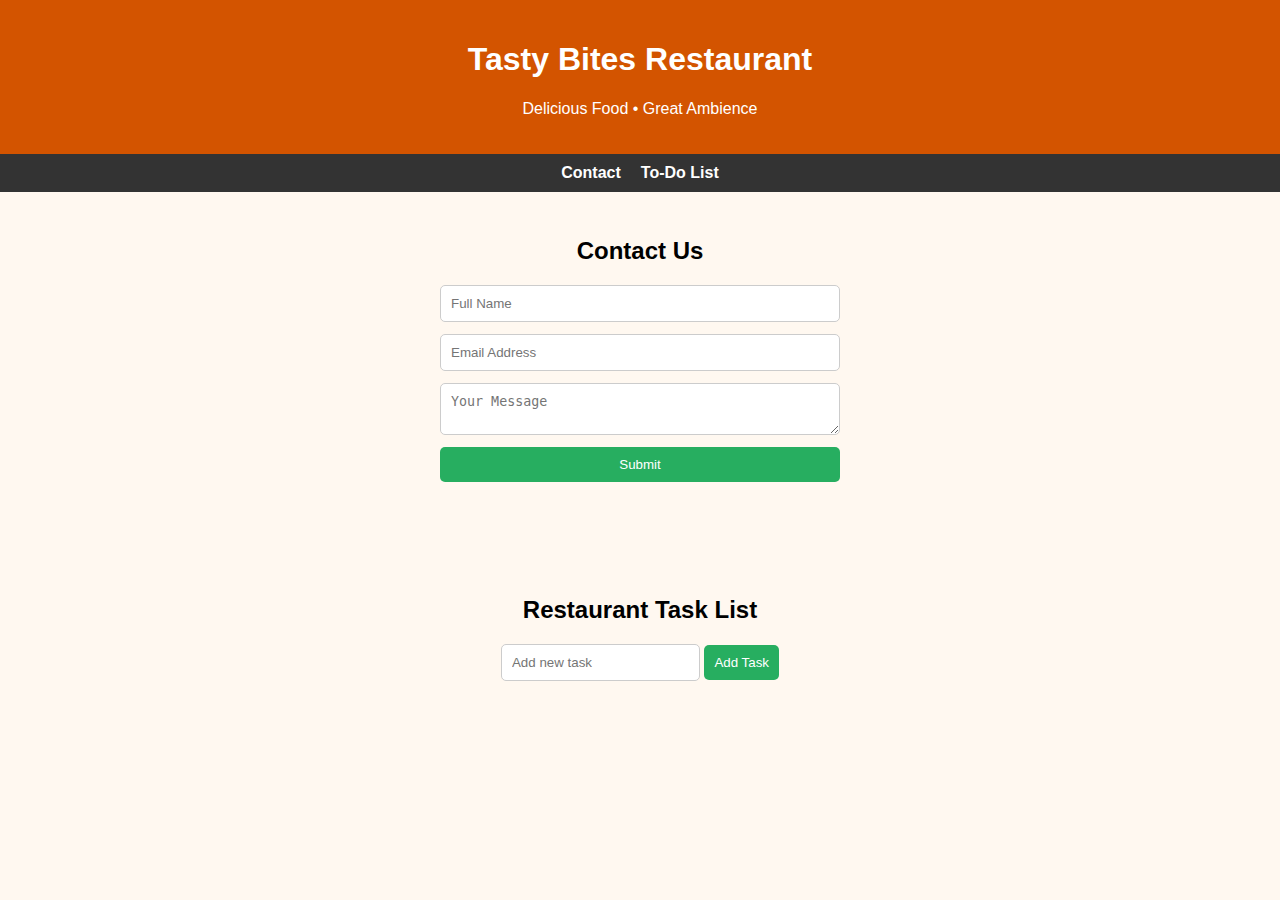
<file: index.html>
<!DOCTYPE html>
<html lang="en">
<head>
<meta charset="UTF-8">
<meta name="viewport" content="width=device-width, initial-scale=1.0">
<title>Tasty Bites - Task 2</title>
<link rel="stylesheet" href="style.css">
</head>

<body>

<header>
    <h1>Tasty Bites Restaurant</h1>
    <p>Delicious Food • Great Ambience</p>
</header>

<nav class="nav">
    <a href="#contact">Contact</a>
    <a href="#todo">To-Do List</a>
</nav>

<section id="contact">
    <h2>Contact Us</h2>

    <form id="contactForm">
        <input type="text" id="name" placeholder="Full Name">
        <input type="email" id="email" placeholder="Email Address">
        <textarea id="message" placeholder="Your Message"></textarea>
        <button type="submit">Submit</button>
        <p id="errorMsg"></p>
    </form>
</section>

<section id="todo">
    <h2>Restaurant Task List</h2>
    <input type="text" id="taskInput" placeholder="Add new task">
    <button onclick="addTask()">Add Task</button>
    <ul id="taskList"></ul>
</section>

<script src="script.js"></script>
</body>
</html>
</file>
<file: style.css>
body {
    font-family: Arial, sans-serif;
    margin: 0;
    background-color: #fff8f0;
    text-align: center;
}

header {
    background: #d35400;
    color: white;
    padding: 20px;
}

.nav {
    display: flex;
    justify-content: center;
    gap: 20px;
    background: #333;
    padding: 10px;
}

.nav a {
    color: white;
    text-decoration: none;
    font-weight: bold;
}

.nav a:hover {
    color: orange;
}

section {
    padding: 25px;
}

form {
    max-width: 400px;
    margin: auto;
    display: grid;
    gap: 12px;
}

input, textarea {
    padding: 10px;
    border-radius: 5px;
    border: 1px solid #ccc;
}

button {
    padding: 10px;
    background: #27ae60;
    color: white;
    border: none;
    border-radius: 5px;
    cursor: pointer;
}

button:hover {
    background: #219150;
}

#errorMsg {
    color: red;
}

/* Responsive Layout */
@media (max-width: 600px) {
    .nav {
        flex-direction: column;
    }
}
</file>
